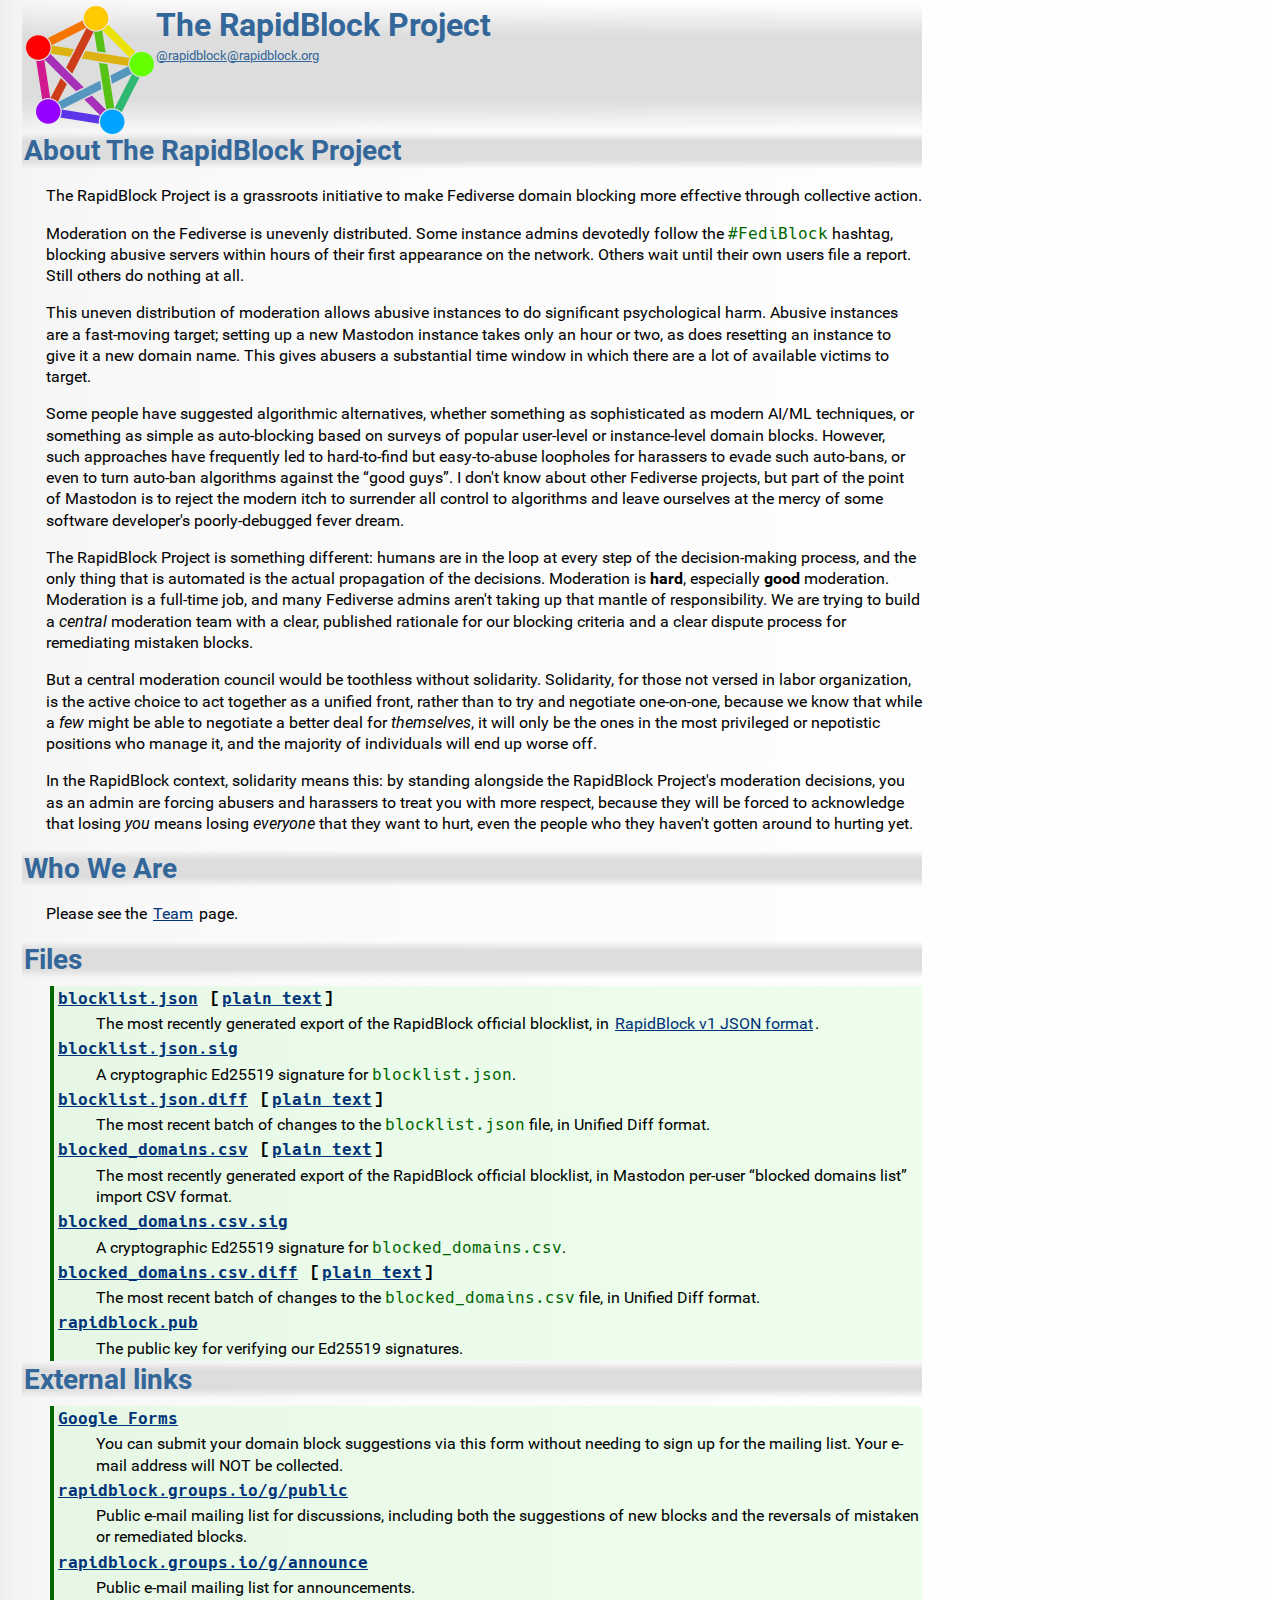
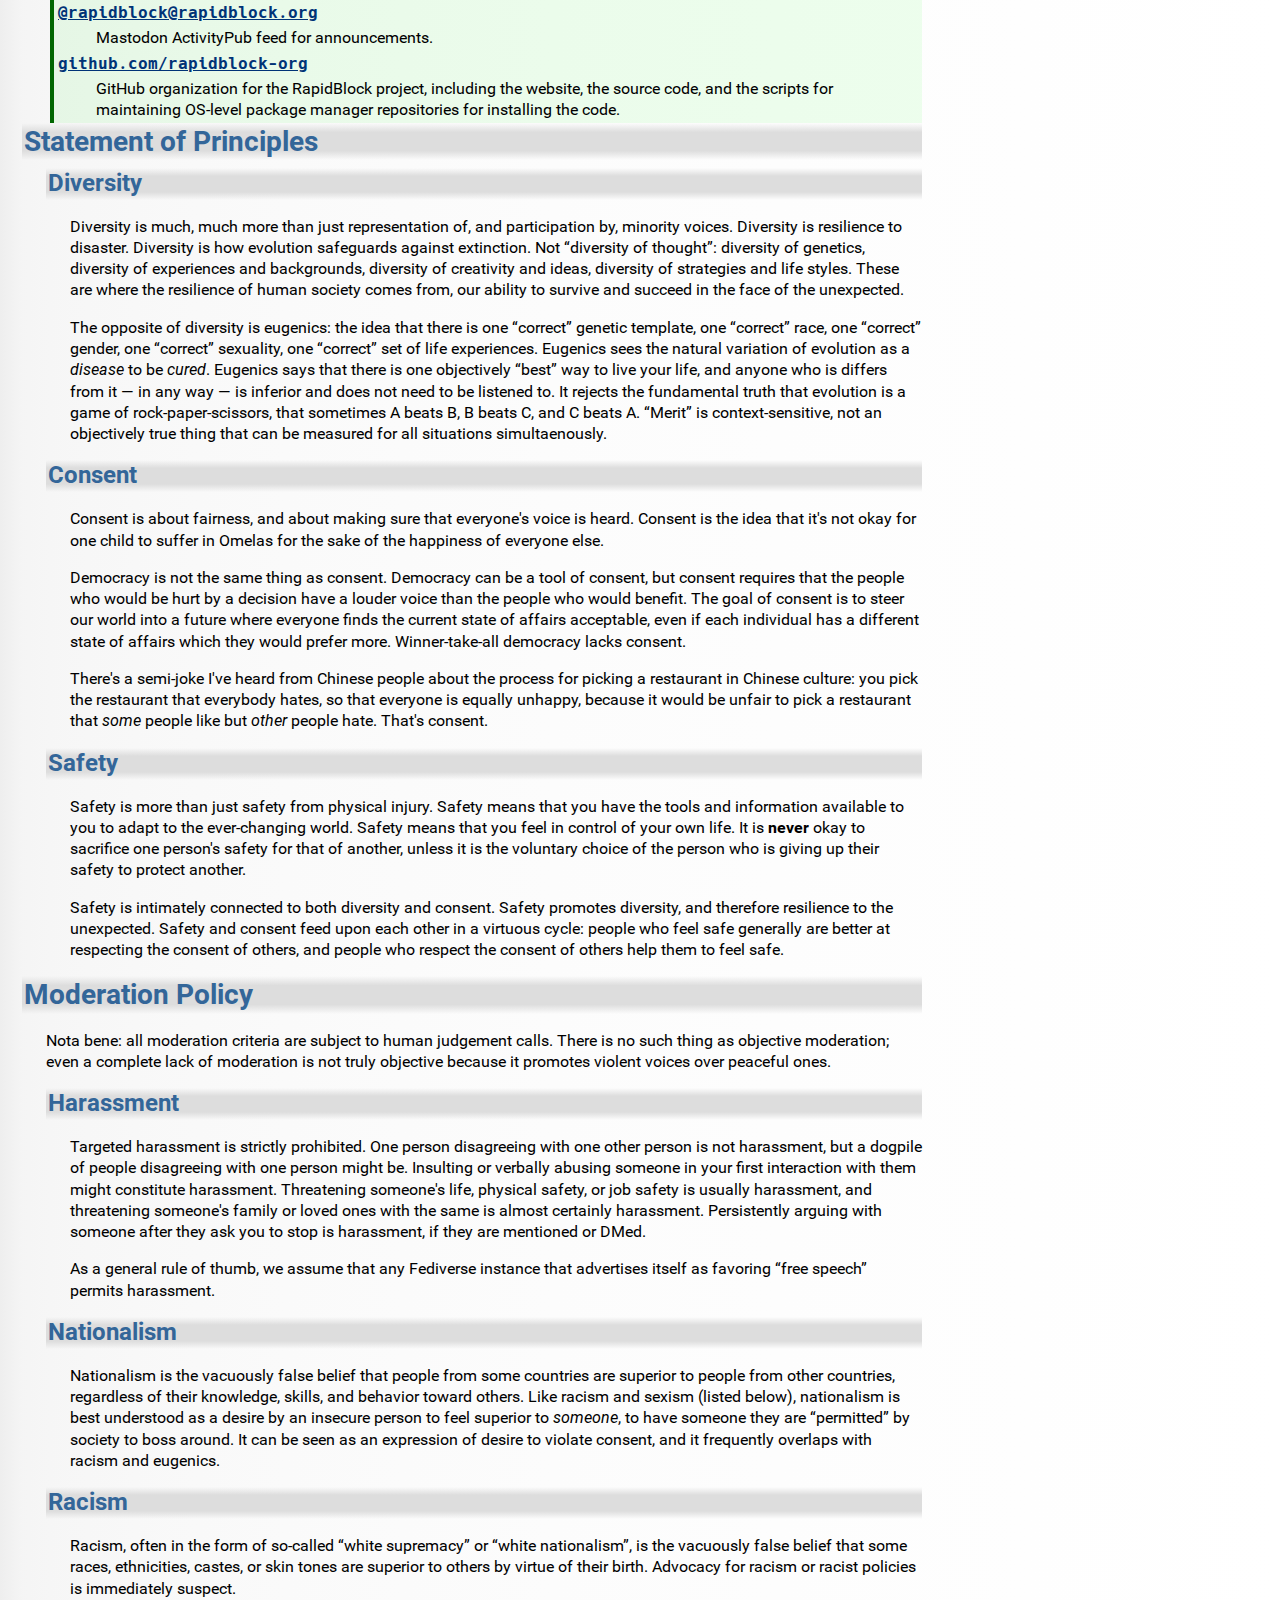
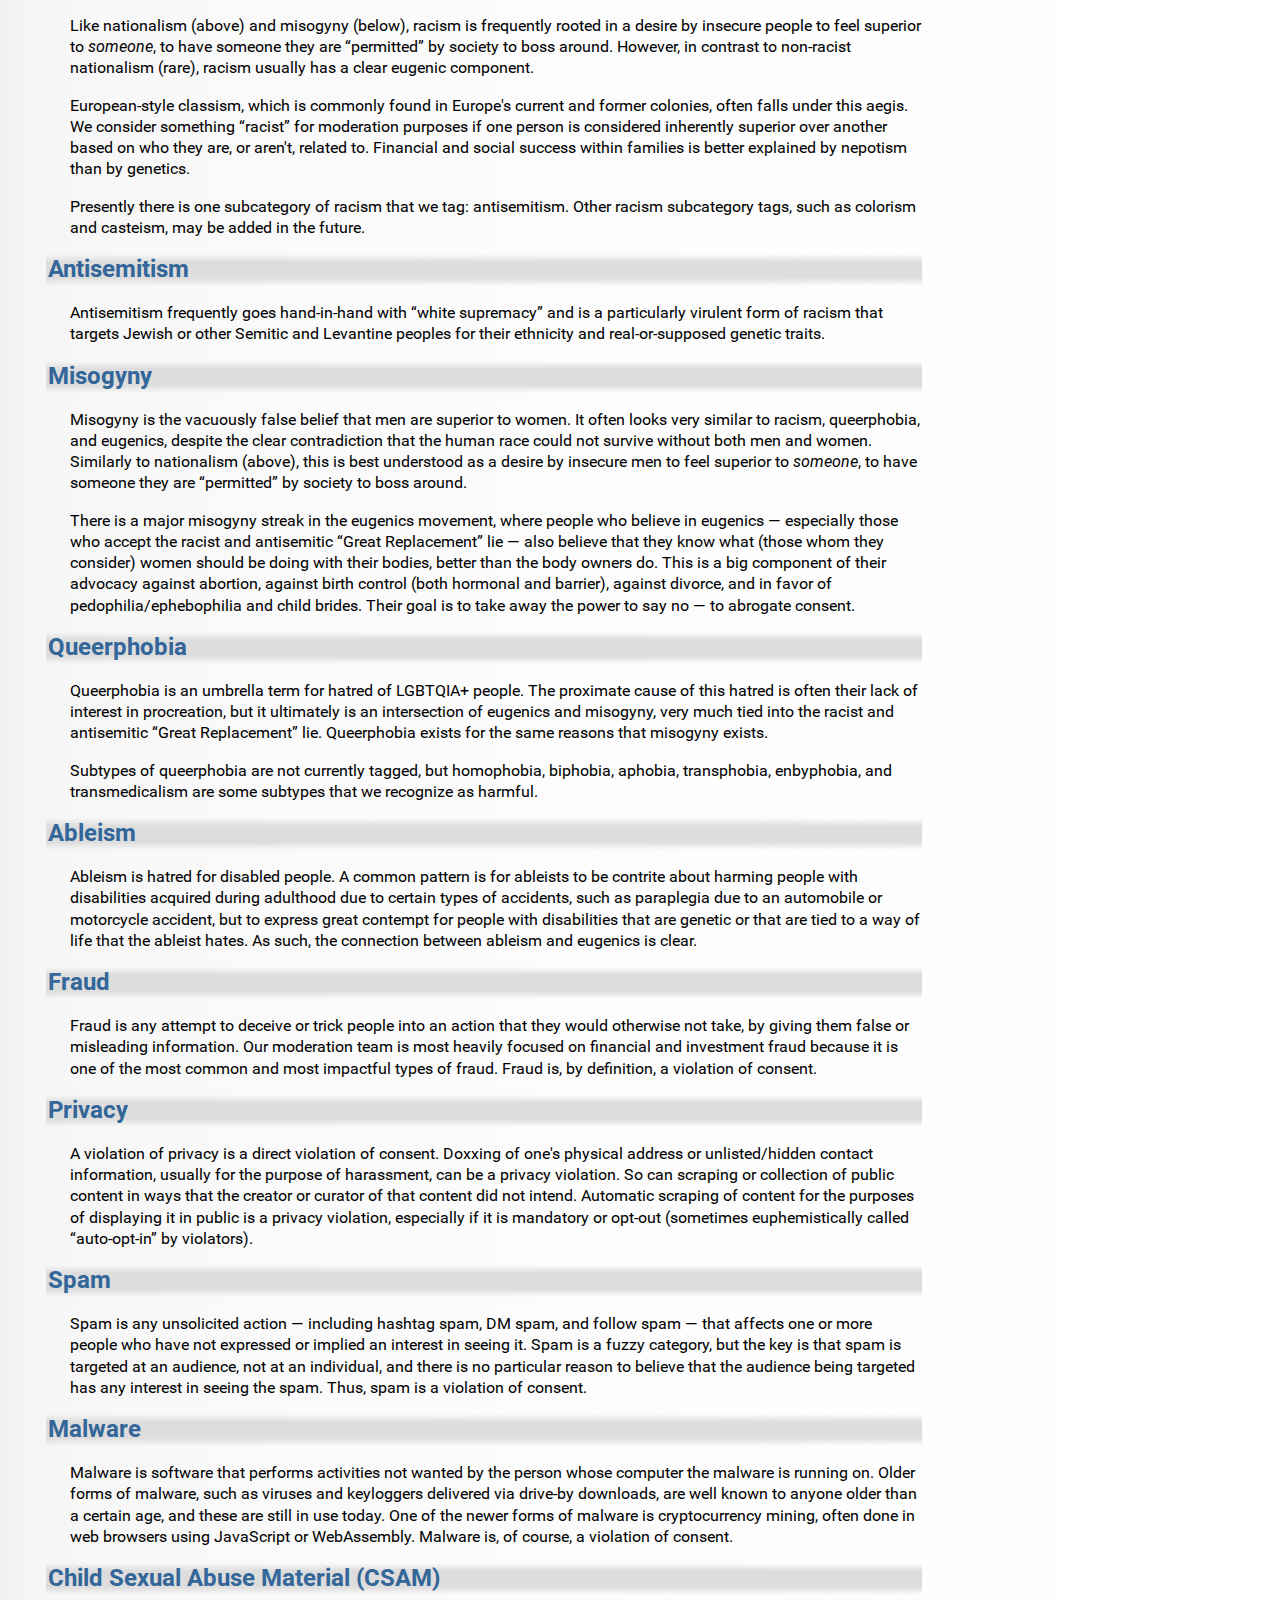
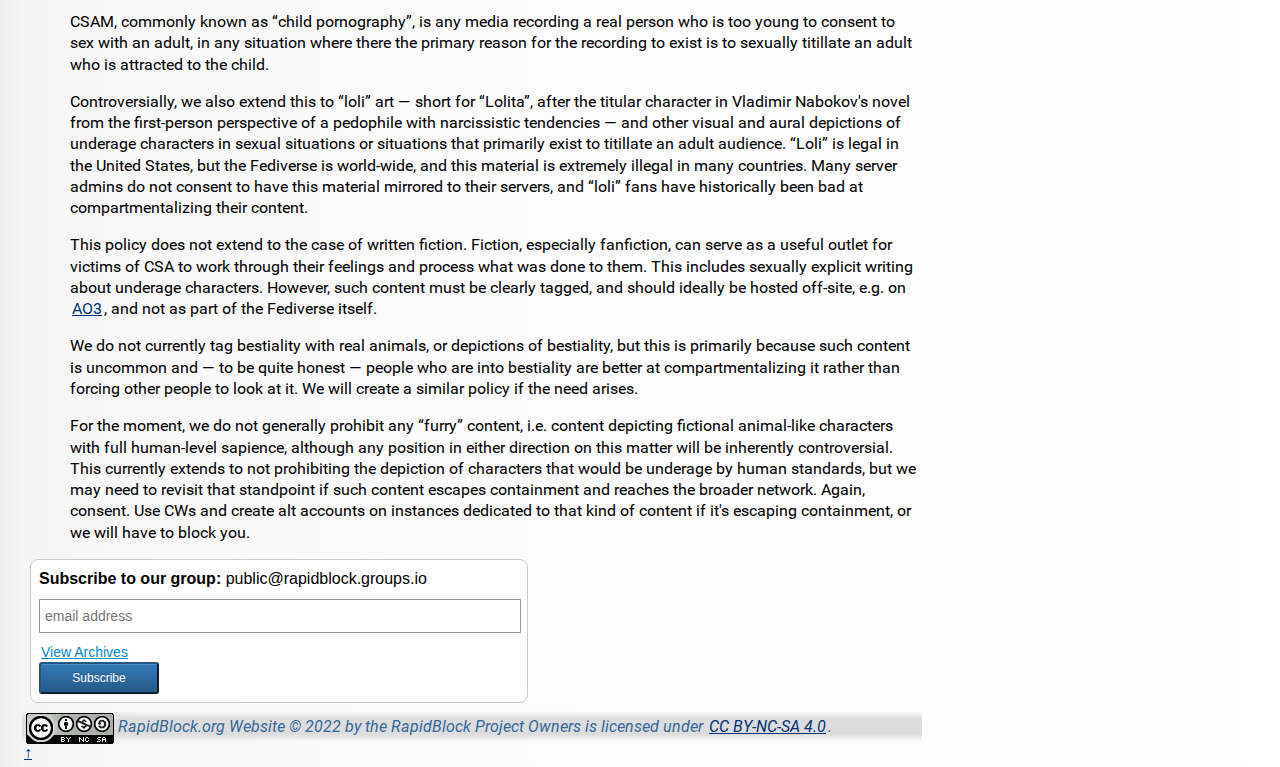
<file: index.html>
<!DOCTYPE html>
<html lang="en-US">
  <head>
    <meta charset="utf-8">
    <meta name="viewport" content="width=device-width, initial-scale=1">
    <title>The RapidBlock Project — Home</title>
    <link rel="canonical" href="https://rapidblock.org/">

    <meta name="author" content="The RapidBlock Project Owners">
    <meta name="description" content="Home of the RapidBlock Project for sharing blocklists of bad actors on the Fediverse.">
    <meta itemprop="name" content="The RapidBlock Project">
    <meta itemprop="description" content="Home of the RapidBlock Project for sharing blocklists of bad actors on the Fediverse.">
    <meta property="og:locale" content="en_US">
    <meta property="og:type" content="website">
    <meta property="og:site_name" content="The RapidBlock Project">
    <meta property="og:title" content="The RapidBlock Project — Home">
    <meta property="og:description" content="Home of the RapidBlock Project for sharing blocklists of bad actors on the Fediverse.">
    <meta property="og:url" content="https://rapidblock.org/">
    <meta property="og:image" content="https://rapidblock.org/img/256x256.png">
    <meta property="og:image:type" content="image/png">
    <meta property="og:image:width" content="256">
    <meta property="og:image:height" content="256">
    <meta property="og:image:alt" content="Proposed logo for the Fediverse">
    <meta name="twitter:card" content="summary_large_image">
    <meta name="twitter:site" content="@dlkingauthor">
    <meta name="twitter:title" content="The RapidBlock Project — Home">
    <meta name="twitter:description" content="Home of the RapidBlock Project for sharing blocklists of bad actors on the Fediverse.">
    <meta name="twitter:image" content="https://rapidblock.org/img/256x256.png">
    <meta name="twitter:image:alt" content="Proposed logo for the Fediverse">

    <meta name="theme-color" content="#ffffff">
    <meta name="theme-color" content="#222222" media="(prefers-color-scheme: dark)">
    <meta name="msapplication-navbutton-color" content="#222222">
    <meta name="apple-mobile-web-app-capable" content="yes">
    <meta name="apple-mobile-web-app-status-bar-style" content="#222222">

    <link rel="icon" type="image/png" sizes="16x16" href="/img/16x16.png">
    <link rel="icon" type="image/png" sizes="32x32" href="/img/32x32.png">
    <link rel="icon" type="image/png" sizes="48x48" href="/img/48x48.png">
    <link rel="icon" type="image/png" sizes="64x64" href="/img/64x64.png">
    <link rel="icon" type="image/png" sizes="96x96" href="/img/96x96.png">
    <link rel="apple-touch-icon" type="image/png" sizes="120x120" href="/img/120x120.png">
    <link rel="apple-touch-icon" type="image/png" sizes="128x128" href="/img/128x128.png">
    <link rel="apple-touch-icon" type="image/png" sizes="152x152" href="/img/152x152.png">
    <link rel="apple-touch-icon" type="image/png" sizes="160x160" href="/img/160x160.png">
    <link rel="apple-touch-icon" type="image/png" sizes="167x167" href="/img/167x167.png">
    <link rel="apple-touch-icon" type="image/png" sizes="180x180" href="/img/180x180.png">
    <link rel="apple-touch-icon" type="image/png" sizes="192x192" href="/img/192x192.png">
    <link rel="apple-touch-icon" type="image/png" sizes="256x256" href="/img/256x256.png">
    <link rel="apple-touch-icon" type="image/png" sizes="384x384" href="/img/384x384.png">
    <link rel="apple-touch-icon" type="image/png" sizes="512x512" href="/img/512x512.png">
    <!-- link rel="mask-icon" type="image/svg+xml" color="#5bbad5" href="/img/mask.svg" -->

    <link rel="stylesheet" type="text/css" href="/css/normalize.css">
    <link rel="stylesheet" type="text/css" href="/css/roboto.css">
    <link rel="stylesheet" type="text/css" href="/css/hack.css">
    <link rel="stylesheet" type="text/css" href="/css/style.css">

    <link rel="me" type="text/html" href="https://social.rapidblock.org/@rapidblock">
  </head>
  <body id="top">
    <header id="header">
      <h1 id="header-headline">
        <a href="/">
          The RapidBlock Project
        </a>
      </h1>
      <p id="header-logo" aria-hidden="true">
        <a href="/">
          <img src="/img/128x128.png" alt="Logo for the RapidBlock Project">
        </a>
      </p>
      <p id="header-social">
        <a rel="me" href="https://social.rapidblock.org/@rapidblock">@rapidblock@rapidblock.org</a>
      </p>
    </header>
    <main id="main">
      <section id="sec-about">
        <h2><a href="#sec-about">About The RapidBlock Project</a></h2>
        <p>
        The RapidBlock Project is a grassroots initiative to make Fediverse
        domain blocking more effective through collective action.
        </p>
        <p>
        Moderation on the Fediverse is unevenly distributed.  Some instance
        admins devotedly follow the
        <code aria-label="FediBlock">#FediBlock</code>
        hashtag, blocking abusive servers within hours of their first
        appearance on the network.  Others wait until their own users file a
        report.  Still others do nothing at all.
        </p>
        <p>
        This uneven distribution of moderation allows abusive instances to
        do significant psychological harm.  Abusive instances are a
        fast-moving target; setting up a new Mastodon instance takes only an
        hour or two, as does resetting an instance to give it a new domain
        name.  This gives abusers a substantial time window in which there are
        a lot of available victims to target.
        </p>
        <p>
        Some people have suggested algorithmic alternatives, whether something
        as sophisticated as modern AI/ML techniques, or something as simple as
        auto-blocking based on surveys of popular user-level or instance-level
        domain blocks.  However, such approaches have frequently led to
        hard-to-find but easy-to-abuse loopholes for harassers to evade such
        auto-bans, or even to turn auto-ban algorithms against the “good
        guys”.  I don't know about other Fediverse projects, but part of the
        point of Mastodon is to reject the modern itch to surrender all
        control to algorithms and leave ourselves at the mercy of some
        software developer's poorly-debugged fever dream.
        </p>
        <p>
        The RapidBlock Project is something different: humans are in the loop
        at every step of the decision-making process, and the only thing that
        is automated is the actual propagation of the decisions.  Moderation
        is <strong>hard</strong>, especially <strong>good</strong> moderation.
        Moderation is a full-time job, and many Fediverse admins aren't taking
        up that mantle of responsibility.  We are trying to build a
        <em>central</em> moderation team with a clear, published rationale for
        our blocking criteria and a clear dispute process for remediating
        mistaken blocks.
        </p>
        <p>
        But a central moderation council would be toothless without
        solidarity.  Solidarity, for those not versed in labor organization,
        is the active choice to act together as a unified front, rather than
        to try and negotiate one-on-one, because we know that while a
        <em>few</em> might be able to negotiate a better deal for
        <em>themselves</em>, it will only be the ones in the most privileged
        or nepotistic positions who manage it, and the majority of individuals
        will end up worse off.
        </p>
        <p>
        In the RapidBlock context, solidarity means this: by standing alongside
        the RapidBlock Project's moderation decisions, you as an admin are
        forcing abusers and harassers to treat you with more respect, because
        they will be forced to acknowledge that losing <em>you</em> means
        losing <em>everyone</em> that they want to hurt, even the people who
        they haven't gotten around to hurting yet.
        </p>
      </section>
      <section id="sec-who-we-are">
        <h2><a href="#sec-who-we-are">Who We Are</a></h2>
        <p>
          Please see the <a href="/team/">Team</a> page.
        </p>
      </section>
      <section id="sec-files">
        <h2><a href="#sec-files">Files</a></h2>
        <dl>
          <dt>
            <a href="blocklist.json">blocklist.json</a>
            [<a href="blocklist.json.txt">plain text</a>]
          </dt>
          <dd>
            The most recently generated export of the RapidBlock official
            blocklist, in <a href="/spec/v1/">RapidBlock v1 JSON format</a>.
          </dd>
          <dt><a href="blocklist.json.sig">blocklist.json.sig</a></dt>
          <dd>
            A cryptographic Ed25519 signature for <code>blocklist.json</code>.
          </dd>
          <dt>
            <a href="blocklist.json.diff">blocklist.json.diff</a>
            [<a href="blocklist.json.diff.txt">plain text</a>]
          </dt>
          <dd>
            The most recent batch of changes to the
            <code>blocklist.json</code> file, in Unified Diff format.
          </dd>
          <dt>
            <a href="blocked_domains.csv">blocked_domains.csv</a>
            [<a href="blocked_domains.csv.txt">plain text</a>]
          </dt>
          <dd>
            The most recently generated export of the RapidBlock official
            blocklist, in Mastodon per-user “blocked domains list” import CSV
            format.
          </dd>
          <dt><a href="blocked_domains.csv.sig">blocked_domains.csv.sig</a></dt>
          <dd>
            A cryptographic Ed25519 signature for <code>blocked_domains.csv</code>.
          </dd>
          <dt>
            <a href="blocked_domains.csv.diff">blocked_domains.csv.diff</a>
            [<a href="blocked_domains.csv.diff.txt">plain text</a>]
          </dt>
          <dd>
            The most recent batch of changes to the
            <code>blocked_domains.csv</code> file, in Unified Diff format.
          </dd>
          <dt><a href="rapidblock.pub">rapidblock.pub</a></dt>
          <dd>
            The public key for verifying our Ed25519 signatures.
          </dd>
        </dl>
      </section>
      <section id="sec-extlinks">
        <h2><a href="#sec-extlinks">External links</a></h2>
        <dl>
          <dt><a href="https://docs.google.com/forms/d/e/1FAIpQLSd9e4BhwI62oj1gz8gBUPDiw4PfD_x4tLoPsDbkeK1U314ZTA/viewform?usp=sf_link">Google Forms</a></dt>
          <dd>
            You can submit your domain block suggestions via this form without
            needing to sign up for the mailing list.  Your e-mail address will
            NOT be collected.
          </dd>
          <dt><a href="https://rapidblock.groups.io/g/public">rapidblock.groups.io/g/public</a></dt>
          <dd>
            Public e-mail mailing list for discussions, including both the
            suggestions of new blocks and the reversals of mistaken or
            remediated blocks.
          </dd>
          <dt><a href="https://rapidblock.groups.io/g/announce">rapidblock.groups.io/g/announce</a></dt>
          <dd>
            Public e-mail mailing list for announcements.
          </dd>
          <dt><a href="https://social.rapidblock.org/@rapidblock">@rapidblock@rapidblock.org</a></dt>
          <dd>
            Mastodon ActivityPub feed for announcements.
          </dd>
          <dt><a href="https://github.com/rapidblock-org">github.com/rapidblock-org</a></dt>
          <dd>
            GitHub organization for the RapidBlock project, including the
            website, the source code, and the scripts for maintaining OS-level
            package manager repositories for installing the code.
          </dd>
        </dl>
      </section>
      <section id="sec-principles">
        <h2><a href="#sec-principles">Statement of Principles</a></h2>
        <section id="sec-principles-diversity">
          <h3><a href="#sec-principles-diversity">Diversity</a></h3>
          <p>
            Diversity is much, much more than just representation of, and
            participation by, minority voices.  Diversity is resilience to
            disaster.  Diversity is how evolution safeguards against
            extinction.  Not “diversity of thought”: diversity of genetics,
            diversity of experiences and backgrounds, diversity of creativity
            and ideas, diversity of strategies and life styles.  These are
            where the resilience of human society comes from, our ability to
            survive and succeed in the face of the unexpected.
          </p>
          <p>
            The opposite of diversity is eugenics: the idea that there is one
            “correct” genetic template, one “correct” race, one “correct”
            gender, one “correct” sexuality, one “correct” set of life
            experiences.  Eugenics sees the natural variation of evolution as
            a <em>disease</em> to be <em>cured</em>.  Eugenics says that there
            is one objectively “best” way to live your life, and anyone who is
            differs from it — in any way — is inferior and does not need to be
            listened to.  It rejects the fundamental truth that evolution is a
            game of rock-paper-scissors, that sometimes A beats B, B beats C,
            and C beats A.  “Merit” is context-sensitive, not an objectively
            true thing that can be measured for all situations simultaenously.
          </p>
        </section>
        <section id="sec-principles-consent">
          <h3><a href="#sec-principles-consent">Consent</a></h3>
          <p>
            Consent is about fairness, and about making sure that everyone's
            voice is heard.  Consent is the idea that it's not okay for one
            child to suffer in Omelas for the sake of the happiness of
            everyone else.
          </p>
          <p>
            Democracy is not the same thing as consent.  Democracy can be a
            tool of consent, but consent requires that the people who would be
            hurt by a decision have a louder voice than the people who would
            benefit.  The goal of consent is to steer our world into a future
            where everyone finds the current state of affairs acceptable, even
            if each individual has a different state of affairs which they
            would prefer more.  Winner-take-all democracy lacks consent.
          </p>
          <p>
            There's a semi-joke I've heard from Chinese people about the
            process for picking a restaurant in Chinese culture: you pick the
            restaurant that everybody hates, so that everyone is equally
            unhappy, because it would be unfair to pick a restaurant that
            <em>some</em> people like but <em>other</em> people hate.  That's
            consent.
          </p>
        </section>
        <section id="sec-principles-safety">
          <h3><a href="#sec-principles-safety">Safety</a></h3>
          <p>
            Safety is more than just safety from physical injury.  Safety
            means that you have the tools and information available to you to
            adapt to the ever-changing world.  Safety means that you feel in
            control of your own life.  It is <strong>never</strong> okay to
            sacrifice one person's safety for that of another, unless it is
            the voluntary choice of the person who is giving up their safety
            to protect another.
          </p>
          <p>
            Safety is intimately connected to both diversity and consent.
            Safety promotes diversity, and therefore resilience to the
            unexpected.  Safety and consent feed upon each other in a virtuous
            cycle: people who feel safe generally are better at respecting the
            consent of others, and people who respect the consent of others
            help them to feel safe.
          </p>
        </section>
      </section>
      <section id="sec-policy">
        <h2><a href="#sec-policy">Moderation Policy</a></h2>
        <p>
          Nota bene: all moderation criteria are subject to human judgement
          calls.  There is no such thing as objective moderation; even a
          complete lack of moderation is not truly objective because it
          promotes violent voices over peaceful ones.
        </p>
        <section id="sec-policy-harassment">
          <h3><a href="#sec-policy-harassment">Harassment</a></h3>
          <p>
            Targeted harassment is strictly prohibited.  One person
            disagreeing with one other person is not harassment, but a dogpile
            of people disagreeing with one person might be.  Insulting or
            verbally abusing someone in your first interaction with them might
            constitute harassment.  Threatening someone's life, physical
            safety, or job safety is usually harassment, and threatening
            someone's family or loved ones with the same is almost certainly
            harassment.  Persistently arguing with someone after they ask you
            to stop is harassment, if they are mentioned or DMed.
          </p>
          <p>
            As a general rule of thumb, we assume that any Fediverse instance
            that advertises itself as favoring “free speech” permits
            harassment.
          </p>
        </section>
        <section id="sec-policy-nationalism">
          <h3><a href="#sec-policy-nationalism">Nationalism</a></h3>
          <p>
            Nationalism is the vacuously false belief that people from some
            countries are superior to people from other countries, regardless
            of their knowledge, skills, and behavior toward others.  Like
            racism and sexism (listed below), nationalism is best understood
            as a desire by an insecure person to feel superior to
            <em>someone</em>, to have someone they are “permitted” by society
            to boss around.  It can be seen as an expression of desire to
            violate consent, and it frequently overlaps with racism and
            eugenics.
          </p>
        </section>
        <section id="sec-policy-racism">
          <h3><a href="#sec-policy-racism">Racism</a></h3>
          <p>
            Racism, often in the form of so-called “white supremacy” or “white
            nationalism”, is the vacuously false belief that some races,
            ethnicities, castes, or skin tones are superior to others by
            virtue of their birth.  Advocacy for racism or racist policies is
            immediately suspect.
          </p>
          <p>
            Like nationalism (above) and misogyny (below), racism is
            frequently rooted in a desire by insecure people to feel superior
            to <em>someone</em>, to have someone they are “permitted” by
            society to boss around.  However, in contrast to non-racist
            nationalism (rare), racism usually has a clear eugenic component.
          </p>
          <p>
            European-style classism, which is commonly found in Europe's
            current and former colonies, often falls under this aegis.  We
            consider something “racist” for moderation purposes if one person
            is considered inherently superior over another based on who they
            are, or aren't, related to.  Financial and social success within
            families is better explained by nepotism than by genetics.
          </p>
          <p>
            Presently there is one subcategory of racism that we tag:
            antisemitism. Other racism subcategory tags, such as colorism and
            casteism, may be added in the future.
          </p>
        </section>
        <section id="sec-policy-antisemitism">
          <h3><a href="#sec-policy-antisemitism">Antisemitism</a></h3>
          <p>
            Antisemitism frequently goes hand-in-hand with “white supremacy”
            and is a particularly virulent form of racism that targets Jewish
            or other Semitic and Levantine peoples for their ethnicity and
            real-or-supposed genetic traits.
          </p>
        </section>
        <section id="sec-policy-misogyny">
          <h3><a href="#sec-policy-misogyny">Misogyny</a></h3>
          <p>
            Misogyny is the vacuously false belief that men are superior to
            women.  It often looks very similar to racism, queerphobia, and
            eugenics, despite the clear contradiction that the human race
            could not survive without both men and women.  Similarly to
            nationalism (above), this is best understood as a desire by
            insecure men to feel superior to <em>someone</em>, to have someone
            they are “permitted” by society to boss around.
          </p>
          <p>
            There is a major misogyny streak in the eugenics movement, where
            people who believe in eugenics — especially those who accept the
            racist and antisemitic “Great Replacement” lie — also believe that
            they know what (those whom they consider) women should be doing
            with their bodies, better than the body owners do.  This is a big
            component of their advocacy against abortion, against birth
            control (both hormonal and barrier), against divorce, and in favor
            of pedophilia/ephebophilia and child brides.  Their goal is to
            take away the power to say no — to abrogate consent.
          </p>
        </section>
        <section id="sec-policy-queerphobia">
          <h3><a href="#sec-policy-queerphobia">Queerphobia</a></h3>
          <p>
            Queerphobia is an umbrella term for hatred of LGBTQIA+ people.
            The proximate cause of this hatred is often their lack of interest
            in procreation, but it ultimately is an intersection of eugenics
            and misogyny, very much tied into the racist and antisemitic
            “Great Replacement” lie.  Queerphobia exists for the same reasons
            that misogyny exists.
          </p>
          <p>
            Subtypes of queerphobia are not currently tagged, but homophobia,
            biphobia, aphobia, transphobia, enbyphobia, and transmedicalism
            are some subtypes that we recognize as harmful.
          </p>
        </section>
        <section id="sec-policy-ableism">
          <h3><a href="#sec-policy-ableism">Ableism</a></h3>
          <p>
            Ableism is hatred for disabled people.  A common pattern is for
            ableists to be contrite about harming people with disabilities
            acquired during adulthood due to certain types of accidents, such
            as paraplegia due to an automobile or motorcycle accident, but to
            express great contempt for people with disabilities that are
            genetic or that are tied to a way of life that the ableist hates.
            As such, the connection between ableism and eugenics is clear.
          </p>
        </section>
        <section id="sec-policy-fraud">
          <h3><a href="#sec-policy-fraud">Fraud</a></h3>
          <p>
            Fraud is any attempt to deceive or trick people into an action
            that they would otherwise not take, by giving them false or
            misleading information. Our moderation team is most heavily
            focused on financial and investment fraud because it is one of the
            most common and most impactful types of fraud.  Fraud is, by
            definition, a violation of consent.
          </p>
        </section>
        <section id="sec-policy-privacy">
          <h3><a href="#sec-policy-privacy">Privacy</a></h3>
          <p>
            A violation of privacy is a direct violation of consent.  Doxxing
            of one's physical address or unlisted/hidden contact information,
            usually for the purpose of harassment, can be a privacy violation.
            So can scraping or collection of public content in ways that the
            creator or curator of that content did not intend.  Automatic
            scraping of content for the purposes of displaying it in public is
            a privacy violation, especially if it is mandatory or opt-out
            (sometimes euphemistically called “auto-opt-in” by violators).
          </p>
        </section>
        <section id="sec-policy-spam">
          <h3><a href="#sec-policy-spam">Spam</a></h3>
          <p>
            Spam is any unsolicited action — including hashtag spam, DM spam,
            and follow spam — that affects one or more people who have not
            expressed or implied an interest in seeing it.  Spam is a fuzzy
            category, but the key is that spam is targeted at an audience, not
            at an individual, and there is no particular reason to believe
            that the audience being targeted has any interest in seeing the
            spam.  Thus, spam is a violation of consent.
          </p>
        </section>
        <section id="sec-policy-malware">
          <h3><a href="#sec-policy-malware">Malware</a></h3>
          <p>
            Malware is software that performs activities not wanted by the
            person whose computer the malware is running on.  Older forms of
            malware, such as viruses and keyloggers delivered via drive-by
            downloads, are well known to anyone older than a certain age, and
            these are still in use today.  One of the newer forms of malware
            is cryptocurrency mining, often done in web browsers using
            JavaScript or WebAssembly.  Malware is, of course, a violation of
            consent.
          </p>
        </section>
        <section id="sec-policy-csam">
          <h3><a href="#sec-policy-csam">Child Sexual Abuse Material (CSAM)</a></h3>
          <p>
            CSAM, commonly known as “child pornography”, is any media
            recording a real person who is too young to consent to sex with an
            adult, in any situation where there the primary reason for the
            recording to exist is to sexually titillate an adult who is
            attracted to the child.
          </p>
          <p>
            Controversially, we also extend this to “loli” art — short for
            “Lolita”, after the titular character in Vladimir Nabokov's novel
            from the first-person perspective of a pedophile with narcissistic
            tendencies — and other visual and aural depictions of underage
            characters in sexual situations or situations that primarily exist
            to titillate an adult audience.  “Loli” is legal in the United
            States, but the Fediverse is world-wide, and this material is
            extremely illegal in many countries.  Many server admins do not
            consent to have this material mirrored to their servers, and
            “loli” fans have historically been bad at compartmentalizing their
            content.
          </p>
          <p>
            This policy does not extend to the case of written fiction.
            Fiction, especially fanfiction, can serve as a useful outlet for
            victims of CSA to work through their feelings and process what was
            done to them.  This includes sexually explicit writing about
            underage characters.  However, such content must be clearly
            tagged, and should ideally be hosted off-site, e.g. on
            <a href="https://archiveofourown.org/">AO3</a>,
            and not as part of the Fediverse itself.
          </p>
          <p>
            We do not currently tag bestiality with real animals, or
            depictions of bestiality, but this is primarily because such
            content is uncommon and — to be quite honest — people who are
            into bestiality are better at compartmentalizing it rather than
            forcing other people to look at it.  We will create a similar
            policy if the need arises.
          </p>
          <p>
            For the moment, we do not generally prohibit any “furry” content,
            i.e.  content depicting fictional animal-like characters with full
            human-level sapience, although any position in either direction on
            this matter will be inherently controversial.  This currently
            extends to not prohibiting the depiction of characters that would
            be underage by human standards, but we may need to revisit that
            standpoint if such content escapes containment and reaches the
            broader network.  Again, consent.  Use CWs and create alt
            accounts on instances dedicated to that kind of content if it's
            escaping containment, or we will have to block you.
          </p>
        </section>
      </section>
    </main>
    <aside class="signup">
      <form action="https://rapidblock.groups.io/g/public/signup?u=5717487555401648473" method="post" target="_blank">
        <div class="formdiv">
          <label class="label" for="signup_email_1">
            <span class="message">Subscribe to our group:</span>
            <span class="list">public@rapidblock.groups.io</span>
          </label>
          <input id="signup_email_1" class="email" type="email" name="email" value="" placeholder="email address" required>
          <input class="antispam" type="text" name="b_5717487555401648473" tabindex="-1" value="" aria-hidden="true">
          <div class="linkdiv">
            <a class="link" href="https://rapidblock.groups.io/g/public/topics" target="_blank">View Archives</a>
          </div>
          <input class="button" type="submit" name="subscribe" value="Subscribe">
        </div>
      </form>
    </aside>
    <footer id="footer">
      <div id="copyright">
        <div id="copyright-cclogo" aria-hidden="true">
          <a href="https://creativecommons.org/licenses/by-nc-sa/4.0/" tabindex="-1">
            <img src="/img/cc-by-nc-sa-4.0-88x31.png" alt="CC BY-NC-SA 4.0" width="88" height="31">
          </a>
        </div>
        <div id="copyright-text">
          RapidBlock.org Website © 2022 by the RapidBlock Project Owners is
          licensed under
          <a rel="license" href="https://creativecommons.org/licenses/by-nc-sa/4.0/">CC BY-NC-SA 4.0</a>.
        </div>
      </div>
      <div id="back-to-top">
        <a href="#top">↑</a>
      </div>
    </footer>
  </body>
</html>
</file>
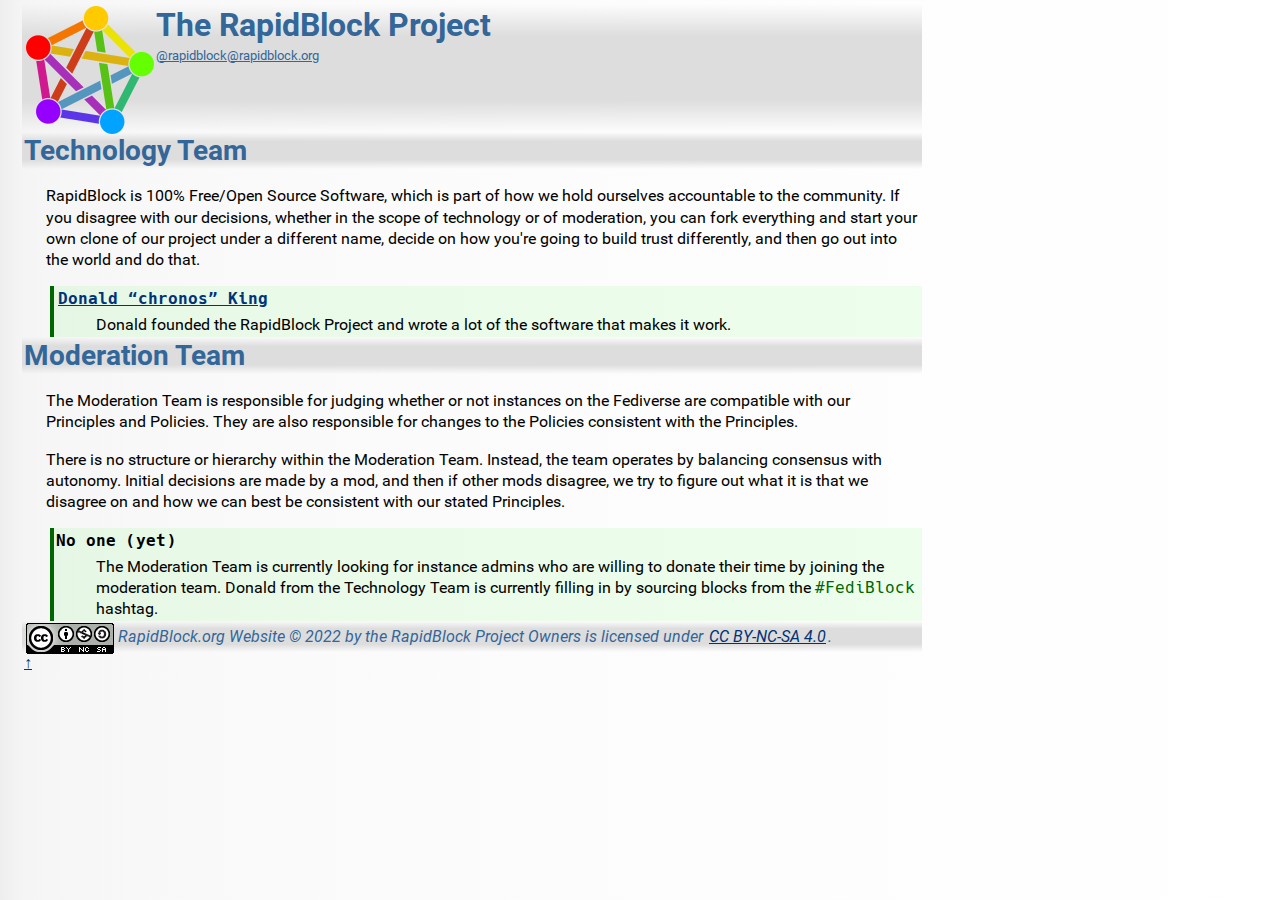
<file: team/index.html>
<!DOCTYPE html>
<html lang="en-US">
  <head>
    <meta charset="utf-8">
    <meta name="viewport" content="width=device-width, initial-scale=1">
    <title>The RapidBlock Project — Team</title>
    <link rel="canonical" href="https://rapidblock.org/team/">

    <meta name="author" content="The RapidBlock Project Owners">
    <meta name="description" content="The RapidBlock Project — Team">
    <meta property="og:title" content="The RapidBlock Project — Team">
    <meta property="og:description" content="List of people associated with the RapidBlock Project.">
    <meta property="og:type" content="website">
    <meta property="og:url" content="https://rapidblock.org/spec/v1/">
    <meta itemprop="name" content="The RapidBlock Project — Team">
    <meta itemprop="description" content="List of people associated with the RapidBlock Project.">
    <meta name="twitter:card" content="summary">
    <meta name="twitter:title" content="The RapidBlock Project — Team">
    <meta name="twitter:description" content="List of people associated with the RapidBlock Project.">

    <meta name="theme-color" content="#ffffff">
    <meta name="theme-color" content="#222222" media="(prefers-color-scheme: dark)">
    <meta name="msapplication-navbutton-color" content="#222222">
    <meta name="apple-mobile-web-app-capable" content="yes">
    <meta name="apple-mobile-web-app-status-bar-style" content="#222222">

    <link rel="icon" type="image/png" sizes="16x16" href="/img/16x16.png">
    <link rel="icon" type="image/png" sizes="32x32" href="/img/32x32.png">
    <link rel="icon" type="image/png" sizes="48x48" href="/img/48x48.png">
    <link rel="icon" type="image/png" sizes="64x64" href="/img/64x64.png">
    <link rel="icon" type="image/png" sizes="96x96" href="/img/96x96.png">
    <link rel="apple-touch-icon" type="image/png" sizes="120x120" href="/img/120x120.png">
    <link rel="apple-touch-icon" type="image/png" sizes="128x128" href="/img/128x128.png">
    <link rel="apple-touch-icon" type="image/png" sizes="152x152" href="/img/152x152.png">
    <link rel="apple-touch-icon" type="image/png" sizes="160x160" href="/img/160x160.png">
    <link rel="apple-touch-icon" type="image/png" sizes="167x167" href="/img/167x167.png">
    <link rel="apple-touch-icon" type="image/png" sizes="180x180" href="/img/180x180.png">
    <link rel="apple-touch-icon" type="image/png" sizes="192x192" href="/img/192x192.png">
    <link rel="apple-touch-icon" type="image/png" sizes="256x256" href="/img/256x256.png">
    <link rel="apple-touch-icon" type="image/png" sizes="384x384" href="/img/384x384.png">
    <link rel="apple-touch-icon" type="image/png" sizes="512x512" href="/img/512x512.png">
    <!-- link rel="mask-icon" type="image/svg+xml" color="#5bbad5" href="/img/mask.svg" -->

    <link rel="stylesheet" type="text/css" href="/css/normalize.css">
    <link rel="stylesheet" type="text/css" href="/css/roboto.css">
    <link rel="stylesheet" type="text/css" href="/css/hack.css">
    <link rel="stylesheet" type="text/css" href="/css/style.css">
  </head>
  <body id="top">
    <header id="header">
      <h1 id="header-headline">
        <a href="/">
          The RapidBlock Project
        </a>
      </h1>
      <p id="header-logo" aria-hidden="true">
        <a href="/">
          <img src="/img/128x128.png" alt="Logo for the RapidBlock Project">
        </a>
      </p>
      <p id="header-social">
        <a href="https://social.rapidblock.org/@rapidblock">@rapidblock@rapidblock.org</a>
      </p>
    </header>
    <main id="main">
      <section id="sec-technology">
        <h2><a href="#sec-technology">Technology Team</a></h2>
        <p>
          RapidBlock is 100% Free/Open Source Software, which is part of how
          we hold ourselves accountable to the community.  If you disagree
          with our decisions, whether in the scope of technology or of
          moderation, you can fork everything and start your own clone of our
          project under a different name, decide on how you're going to build
          trust differently, and then go out into the world and do that.
        </p>
        <dl>
          <dt><a href="https://chronos-tachyon.net/">Donald “chronos” King</a></dt>
          <dd>
            Donald founded the RapidBlock Project and wrote a lot of the
            software that makes it work.
          </dd>
        </dl>
      </section>
      <section id="sec-moderation">
        <h2><a href="#sec-moderation">Moderation Team</a></h2>
        <p>
          The Moderation Team is responsible for judging whether or not
          instances on the Fediverse are compatible with our Principles and
          Policies.  They are also responsible for changes to the Policies
          consistent with the Principles.
        </p>
        <p>
          There is no structure or hierarchy within the Moderation Team.
          Instead, the team operates by balancing consensus with autonomy.
          Initial decisions are made by a mod, and then if other mods
          disagree, we try to figure out what it is that we disagree on and
          how we can best be consistent with our stated Principles.
        </p>
        <dl>
          <dt>No one (yet)</dt>
          <dd>
            The Moderation Team is currently looking for instance admins who
            are willing to donate their time by joining the moderation team.
            Donald from the Technology Team is currently filling in by
            sourcing blocks from the
            <code aria-label="FediBlock">#FediBlock</code>
            hashtag.
          </dd>
        </dl>
      </section>
    </main>
    <footer id="footer">
      <div id="copyright">
        <div id="copyright-cclogo" aria-hidden="true">
          <a href="https://creativecommons.org/licenses/by-nc-sa/4.0/" tabindex="-1">
            <img src="/img/cc-by-nc-sa-4.0-88x31.png" alt="CC BY-NC-SA 4.0" width="88" height="31">
          </a>
        </div>
        <div id="copyright-text">
          RapidBlock.org Website © 2022 by the RapidBlock Project Owners is
          licensed under
          <a rel="license" href="https://creativecommons.org/licenses/by-nc-sa/4.0/">CC BY-NC-SA 4.0</a>.
        </div>
      </div>
      <div id="back-to-top">
        <a href="#top">↑</a>
      </div>
    </footer>
  </body>
</html>
</file>
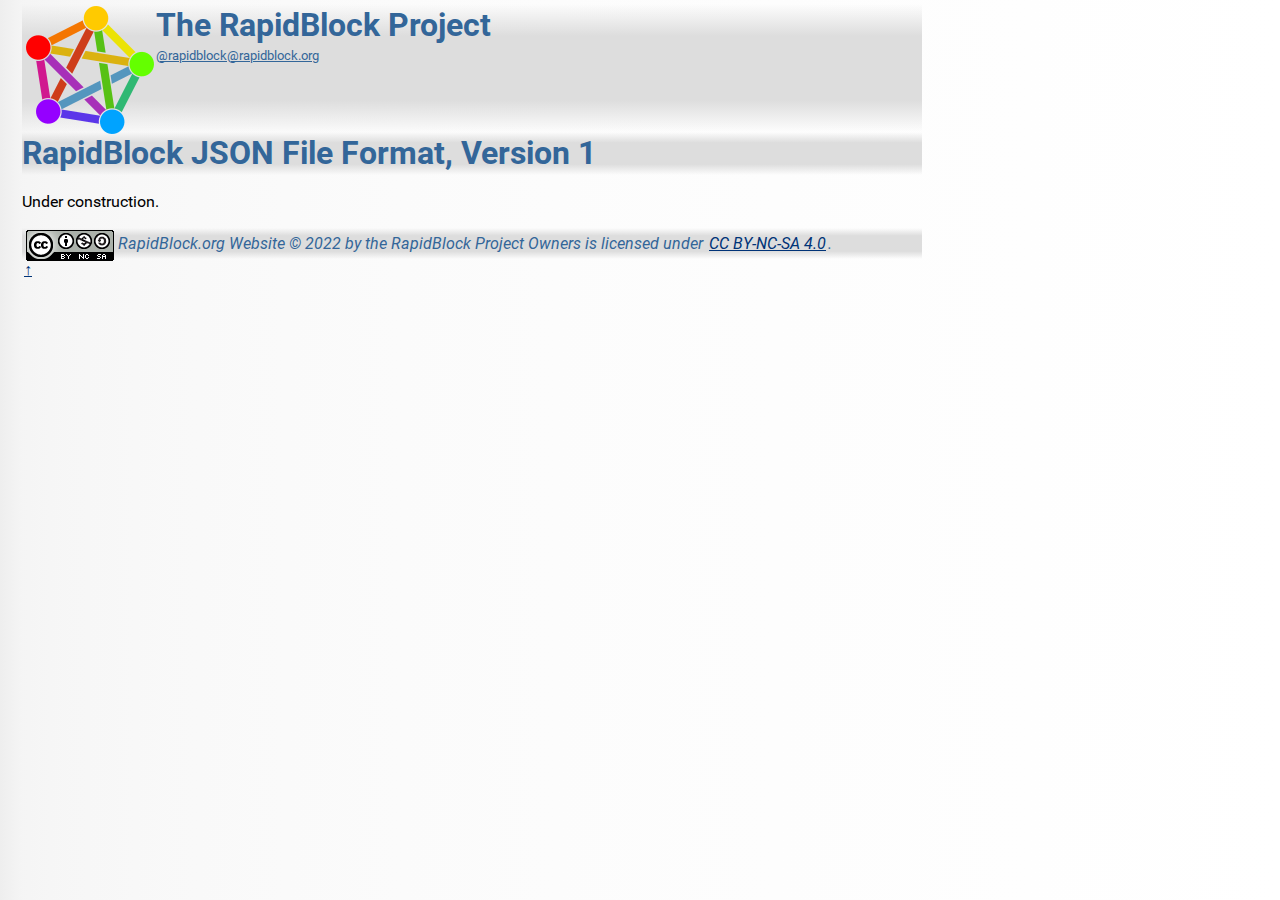
<file: spec/v1/index.html>
<!DOCTYPE html>
<html lang="en-US">
  <head>
    <meta charset="utf-8">
    <meta name="viewport" content="width=device-width, initial-scale=1">
    <title>RapidBlock JSON File Format, Version 1</title>
    <link rel="canonical" href="https://rapidblock.org/spec/v1/">

    <meta name="author" content="The RapidBlock Project Owners">
    <meta name="description" content="RapidBlock JSON File Format Specification, Version 1">
    <meta property="og:title" content="RapidBlock JSON File Format Specification, Version 1">
    <meta property="og:description" content="Specification for the first version of the RapidBlock Project's domain block JSON file.">
    <meta property="og:type" content="website">
    <meta property="og:url" content="https://rapidblock.org/spec/v1/">
    <meta itemprop="name" content="RapidBlock JSON File Format Specification, Version 1">
    <meta itemprop="description" content="Specification for the first version of the RapidBlock Project's domain block JSON file.">
    <meta name="twitter:card" content="summary">
    <meta name="twitter:title" content="RapidBlock JSON File Format Specification, Version 1">
    <meta name="twitter:description" content="Specification for the first version of the RapidBlock Project's domain block JSON file.">

    <meta name="theme-color" content="#ffffff">
    <meta name="theme-color" content="#222222" media="(prefers-color-scheme: dark)">
    <meta name="msapplication-navbutton-color" content="#222222">
    <meta name="apple-mobile-web-app-capable" content="yes">
    <meta name="apple-mobile-web-app-status-bar-style" content="#222222">

    <link rel="icon" type="image/png" sizes="16x16" href="/img/16x16.png">
    <link rel="icon" type="image/png" sizes="32x32" href="/img/32x32.png">
    <link rel="icon" type="image/png" sizes="48x48" href="/img/48x48.png">
    <link rel="icon" type="image/png" sizes="64x64" href="/img/64x64.png">
    <link rel="icon" type="image/png" sizes="96x96" href="/img/96x96.png">
    <link rel="apple-touch-icon" type="image/png" sizes="120x120" href="/img/120x120.png">
    <link rel="apple-touch-icon" type="image/png" sizes="128x128" href="/img/128x128.png">
    <link rel="apple-touch-icon" type="image/png" sizes="152x152" href="/img/152x152.png">
    <link rel="apple-touch-icon" type="image/png" sizes="160x160" href="/img/160x160.png">
    <link rel="apple-touch-icon" type="image/png" sizes="167x167" href="/img/167x167.png">
    <link rel="apple-touch-icon" type="image/png" sizes="180x180" href="/img/180x180.png">
    <link rel="apple-touch-icon" type="image/png" sizes="192x192" href="/img/192x192.png">
    <link rel="apple-touch-icon" type="image/png" sizes="256x256" href="/img/256x256.png">
    <link rel="apple-touch-icon" type="image/png" sizes="384x384" href="/img/384x384.png">
    <link rel="apple-touch-icon" type="image/png" sizes="512x512" href="/img/512x512.png">
    <!-- link rel="mask-icon" type="image/svg+xml" color="#5bbad5" href="/img/mask.svg" -->

    <link rel="stylesheet" type="text/css" href="/css/normalize.css">
    <link rel="stylesheet" type="text/css" href="/css/roboto.css">
    <link rel="stylesheet" type="text/css" href="/css/hack.css">
    <link rel="stylesheet" type="text/css" href="/css/style.css">
  </head>
  <body id="top">
    <header id="header">
      <h1 id="header-headline">
        <a href="/">
          The RapidBlock Project
        </a>
      </h1>
      <p id="header-logo" aria-hidden="true">
        <a href="/">
          <img src="/img/128x128.png" alt="Logo for the RapidBlock Project">
        </a>
      </p>
      <p id="header-social">
        <a href="https://social.rapidblock.org/@rapidblock">@rapidblock@rapidblock.org</a>
      </p>
    </header>
    <main id="main">
      <h1>RapidBlock JSON File Format, Version 1</h1>
      <p>Under construction.</p>
    </main>
    <footer id="footer">
      <div id="copyright">
        <div id="copyright-cclogo" aria-hidden="true">
          <a href="https://creativecommons.org/licenses/by-nc-sa/4.0/" tabindex="-1">
            <img src="/img/cc-by-nc-sa-4.0-88x31.png" alt="CC BY-NC-SA 4.0" width="88" height="31">
          </a>
        </div>
        <div id="copyright-text">
          RapidBlock.org Website © 2022 by the RapidBlock Project Owners is
          licensed under
          <a rel="license" href="https://creativecommons.org/licenses/by-nc-sa/4.0/">CC BY-NC-SA 4.0</a>.
        </div>
      </div>
      <div id="back-to-top">
        <a href="#top">↑</a>
      </div>
    </footer>
  </body>
</html>
</file>
<file: css/roboto.css>
@font-face {
  font-family: 'Roboto';
  font-style: normal;
  font-weight: 100;
  src:
    local('Roboto Thin'),
    local('Roboto-Thin'),
    url(/font/Roboto-Thin.ttf) format('truetype');
}

@font-face {
  font-family: 'Roboto';
  font-style: normal;
  font-weight: 400;
  src:
    local('Roboto'),
    local('Roboto-Regular'),
    url(/font/Roboto-Regular.ttf) format('truetype');
}

@font-face {
  font-family: 'Roboto';
  font-style: normal;
  font-weight: 700;
  src:
    local('Roboto Bold'),
    local('Roboto-Bold'),
    url(/font/Roboto-Bold.ttf) format('truetype');
}

@font-face {
  font-family: 'Roboto';
  font-style: italic;
  font-weight: 100;
  src:
    local('Roboto Thin Italic'),
    local('Roboto-ThinItalic'),
    url(/font/Roboto-ThinItalic.ttf) format('truetype');
}

@font-face {
  font-family: 'Roboto';
  font-style: italic;
  font-weight: 400;
  src:
    local('Roboto Italic'),
    local('Roboto-Italic'),
    url(/font/Roboto-Italic.ttf) format('truetype');
}

@font-face {
  font-family: 'Roboto';
  font-style: italic;
  font-weight: 700;
  src:
    local('Roboto Bold Italic'),
    local('Roboto-BoldItalic'),
    url(/font/Roboto-BoldItalic.ttf) format('truetype');
}

@font-face {
  font-family: 'Roboto Mono';
  font-style: normal;
  font-weight: 100;
  src:
    local('Roboto Mono Thin'),
    local('RobotoMono-Thin'),
    url(/font/RobotoMono-Thin.ttf) format('truetype');
}

@font-face {
  font-family: 'Roboto Mono';
  font-style: normal;
  font-weight: 400;
  src:
    local('Roboto Mono'),
    local('RobotoMono-Regular'),
    url(/font/RobotoMono-Regular.ttf) format('truetype');
}

@font-face {
  font-family: 'Roboto Mono';
  font-style: normal;
  font-weight: 700;
  src:
    local('Roboto Mono Bold'),
    local('RobotoMono-Bold'),
    url(/font/RobotoMono-Bold.ttf) format('truetype');
}

@font-face {
  font-family: 'Roboto Mono';
  font-style: italic;
  font-weight: 100;
  src:
    local('Roboto Mono Thin Italic'),
    local('RobotoMono-ThinItalic'),
    url(/font/RobotoMono-ThinItalic.ttf) format('truetype');
}

@font-face {
  font-family: 'Roboto Mono';
  font-style: italic;
  font-weight: 400;
  src:
    local('Roboto Mono Italic'),
    local('RobotoMono-Italic'),
    url(/font/RobotoMono-Italic.ttf) format('truetype');
}

@font-face {
  font-family: 'Roboto Mono';
  font-style: italic;
  font-weight: 700;
  src:
    local('Roboto Mono Bold Italic'),
    local('RobotoMono-BoldItalic'),
    url(/font/RobotoMono-BoldItalic.ttf) format('truetype');
}
</file>
<file: css/hack.css>
@font-face {
  font-family: 'Hack';
  font-style: normal;
  font-weight: 400;
  src:
    local('Hack'),
    local('Hack-Regular'),
    url('/font/Hack-Regular.woff2') format('woff2'),
    url('/font/Hack-Regular.woff') format('woff'),
    url('/font/Hack-Regular.ttf') format('truetype');
}

@font-face {
  font-family: 'Hack';
  font-style: normal;
  font-weight: 700;
  src:
    local('Hack Bold'),
    local('Hack-Bold'),
    url('/font/Hack-Bold.woff2') format('woff2'),
    url('/font/Hack-Bold.woff') format('woff'),
    url('/font/Hack-Bold.ttf') format('truetype');
}

@font-face {
  font-family: 'Hack';
  font-style: italic;
  font-weight: 400;
  src:
    local('Hack Italic'),
    local('Hack-Italic'),
    url('/font/Hack-Italic.woff2') format('woff2'),
    url('/font/Hack-Italic.woff') format('woff'),
    url('/font/Hack-Italic.ttf') format('truetype');
}

@font-face {
  font-family: 'Hack';
  font-style: italic;
  font-weight: 700;
  src:
    local('Hack Bold Italic'),
    local('Hack-BoldItalic'),
    url('/font/Hack-BoldItalic.woff2') format('woff2'),
    url('/font/Hack-BoldItalic.woff') format('woff'),
    url('/font/Hack-BoldItalic.ttf') format('truetype');
}
</file>
<file: css/style.css>
html {
  --page-background: linear-gradient(to right, #eeeeee, 5%, #ffffff);
  --page-color: #000;
  --faded-color: #555;
  --header-background: linear-gradient(to bottom, transparent, #ddd 25%, #ddd 75%, transparent);
  --header-color: #369;
  --box-border-color: #888;
  --box-background: #eee;
  --box-color: inherit;
  --box-width: 600px;
  --link-color: #037;
  --link-hover-color: #c80;
  --link-click-color: #f00;
  --code-background: #eee;
  --code-color: #060;
  --blockquote-background: #00ff0011;
  --blockquote-color: inherit;
  --blockquote-border-color: #060;
  --dt-background: #00ff0011;
  --dt-color: inherit;
  --dt-border-color: #060;
}

@media (prefers-color-scheme: dark) {
  html {
    --page-background: linear-gradient(to right, #112233, 25%, #000000);
    --page-color: #fff;
    --faded-color: #eee;
    --header-background: linear-gradient(to bottom, transparent, 25%, #123, 75%, transparent);
    --header-color: #fff;
    --box-border-color: #888;
    --box-background: #123;
    --box-color: inherit;
    --link-color: #0af;
    --link-hover-color: #c80;
    --link-click-color: #f00;
    --code-background: #123;
    --code-color: #8b5;
    --blockquote-background: linear-gradient(to right, #00ff0022 10%, transparent);
    --blockquote-color: inherit;
    --blockquote-border-color: #8b5;
    --dt-background: linear-gradient(to right, #00ff0022 10%, transparent);
    --dt-color: inherit;
    --dt-border-color: #8b5;
  }
}

body {
  font-family: 'Roboto', sans-serif;
  font-size: 16px;
  background: var(--page-background);
  color: var(--page-color);
  text-align: start;

  max-width: 900px;
  padding: 0;
  padding-left: 2px;
  margin: 4px;
  margin-left: 20px;
  line-height: 1.33;
}

a:link, a:visited {
  color: var(--link-color);
  text-decoration: underline;
  padding: 2px;
}

a:link:focus, a:visited:focus {
  border: 1px dotted;
}

a:link:hover, a:visited:hover {
  color: var(--link-hover-color);
}

a:link:active, a:visited:active {
  color: var(--link-click-color);
}

a:link img, a:visited img {
  border: none;
  padding: 2px;
  vertical-align: text-bottom;
}

h1 { font-size: 32px; }
h2 { font-size: 28px; }
h3 { font-size: 24px; }
h4 { font-size: 20px; }
h5 { font-size: 16px; }
h6 { font-size: 12px; }

h1, h2, h3, h4, h5, h6 {
  font-weight: bold;
  margin: 0 0 8px 0;
}

h1,
h2,
h3,
h4,
h5,
h6 {
  background: var(--header-background);
  color: var(--header-color);
}

h1 a:link, h1 a:visited,
h2 a:link, h2 a:visited,
h3 a:link, h3 a:visited,
h4 a:link, h4 a:visited,
h5 a:link, h5 a:visited,
h6 a:link, h6 a:visited {
  color: inherit;
  text-decoration: none;
}

pre, code, kbd, samp, var {
  font-family: 'Hack', monospace;
  font-size: 16px;
  color: var(--code-color);
}

pre {
  overflow: auto;
}

.monospace, .codebox {
  font-family: 'Hack', monospace;
  font-size: 16px;
}

pre      a:link, pre      a:visited,
code     a:link, code     a:visited,
kbd      a:link, kbd      a:visited,
samp     a:link, samp     a:visited,
var      a:link, var      a:visited,
.codebox a:link, .codebox a:visited {
  color: inherit;
}

blockquote {
  background: var(--blockquote-background);
  color: var(--blockquote-color);
  border-left: 4px solid var(--blockquote-border-color);
  padding-left: 8px;
}

dfn {
  color: var(--code-color);
  text-decoration: underline wavy 1px;
  font-style: normal;
}

abbr[title] {
  text-decoration: underline dotted;
}

dfn abbr[title] {
  text-decoration: none;
}

kbd {
  font-weight: bold;
}

var {
  font-style: normal;
  text-decoration: underline dotted;
}

dl {
  background: var(--dt-background);
  color: var(--dt-color);
  border-left: 4px solid var(--dt-border-color);
  margin: 0 0 0 4px;
  padding: 0;
}

dt, dd {
  padding: 2px;
}

dt {
  font-family: 'Hack', monospace;
  font-size: 16px;
  font-weight: bold;
}

.small {
  font-size: 12px;
}

.smallcaps {
  font-variant: small-caps;
}

.underline {
  text-decoration: underline;
}

.italic {
  font-style: italic;
}

#header {
  display: grid;
  gap: 0px 4px;
  grid-template-rows: min-content min-content min-content;
  grid-template-columns: 128px auto;
  grid-template-areas:
    "logo headline"
    "logo social"
    "logo .";
  background: var(--header-background);
  color: var(--header-color);
}

#header-logo {
  grid-area: logo;
  margin: 0;
  padding: 0;
  width: 128px;
  height: 128px;
}

#header-logo img {
  width: 128px;
  height: 128px;
}

#header-headline {
  grid-area: headline;
  margin: 0;
  padding: 0;
  background: transparent;
}

#header-social {
  grid-area: social;
  margin: 0;
  padding: 0;
  font-size: 80%;
}

#header a:link,
#header a:visited {
  color: inherit;
}

section {
  margin-left: 24px;
}

section > h1,
section > h2,
section > h3,
section > h4,
section > h5,
section > h6 {
  margin-left: -24px;
}

.text-left   { text-align: start; }
.text-right  { text-align: end;   }

.linklist     { line-height: 2; }
.linklist img { background: #fff; }

img.icon {
  width: 32px;
  height: 32px;
}

.codebox, .factbox, .picturebox, .sidebar {
  --box-width: 600px;

  background: var(--box-background);
  color: var(--box-color);
  width: var(--box-width);

  padding: 4px;
  border: 1px solid var(--box-border-color);
  border-radius: 4px;
  margin-top: 8px;
  margin-bottom: 8px;
  margin-left: calc((100% - var(--box-width) - 10px) / 2);
  margin-right: calc((100% - var(--box-width) - 10px) / 2);
}

.codebox {
  background: var(--code-background);
  color: var(--code-color);
}

.picturebox {
  --box-width: 400px;
}
.picturebox a[href] {
  padding: 0;
}
.picturebox img {
  width: calc(100% - 8px);
  vertical-align: middle !important;
  padding: 0;
}
.picturebox.small-img img {
  width: calc(50% - 12px);
}

.codebox h1, .factbox h1, .picturebox h1, .sidebar h1,
.codebox h2, .factbox h2, .picturebox h2, .sidebar h2,
.codebox h3, .factbox h3, .picturebox h3, .sidebar h3,
.codebox h4, .factbox h4, .picturebox h4, .sidebar h4,
.codebox h5, .factbox h5, .picturebox h5, .sidebar h5,
.codebox h6, .factbox h6, .picturebox h6, .sidebar h6 {
  color: inherit;
  margin: 2px;
}

.hoverlink {
  display: none;
}

p:hover > .hoverlink {
  display: inline;
  color: var(--link-hover-color);
  text-decoration: none;
}

#main {
  clear: both;
}

#copyright {
  display: grid;
  gap: 8px;
  grid-template-rows: min-content;
  grid-template-columns: min-content auto;
  grid-template-areas: "logo text";
  background: var(--header-background);
  color: var(--header-color);
}

#copyright-cclogo {
  grid-area: logo;
  width: 88px;
  height: 31px;
}

#copyright-cclogo img {
  width: 88px;
  height: 31px;
  border: none;
}

#copyright-text {
  grid-area: text;
  align-self: center;
  font-style: italic;
}

.nav-default { display: inline; }
.nav-mobile  { display: none;   }

.signup {
  width: 480px;
  background: #fff;
  color: #000;
  margin: 8px;
  border: 1px solid #ccc;
  border-radius: 8px;
  padding: 8px;
  clear: left;
  font-size: 14px;
  font-family: "Helvetica", "Arial", sans-serif;
}
.signup :link,
.signup :visited {
  color: #08c;
}
.signup :link:hover,
.signup :visited:hover {
  color: #c80;
}
.signup :link:active,
.signup :visited:active {
  color: #f00;
}
.signup .formdiv > * {
  display: block;
}
.signup .label {
  padding-bottom: 10px;
  font-size: 16px;
}
.signup .label > .message {
  font-weight: bold;
}
.signup .email {
  width: 100%;
  margin: 0 4% 10px 0;
  border: 1px solid #999;
  padding: 8px 0;
  text-indent: 5px;
}
.signup .antispam {
  position: absolute;
  left: -5000px;
}
.signup .button {
  display: inline-block;
  width: 25%;
  margin: 0 0 10px 0;
  margin-bottom: 0;
  border-color: #245580;
  border-radius: 3px;
  box-shadow: inset 0 1px 0 rgba(255, 255, 255, .15), 0 1px 1px rgba(0, 0, 0, .075);
  padding: 5px 10px;
  color: #fff;
  background-color: #337ab7;
  background-image: linear-gradient(to bottom, #337ab7 0, #265a88 100%);
  background-repeat: repeat-x;
  vertical-align: middle;
  font-size: 12px;
  font-weight: 400;
  line-height: 1.5;
  text-shadow: 0 -1px 0 rgba(0, 0, 0, .2);
  text-align: center;
  white-space: nowrap;
}

@media only screen and (max-device-width: 480px) {
  body {
    margin: 0 ! important;
    border: none;
    padding: 4px;
  }

  .linklist { line-height: 2; }

  .codebox,
  .factbox,
  .picturebox,
  .sidebar,
  .highlight > .chroma {
    overflow: auto;
  }

  .codebox, .factbox, .picturebox, .sidebar {
    --box-width: 87.5% ! important;
    margin-left: 8px ! important;
    margin-right: 8px ! important;
  }

  .nav-default { display: none;   }
  .nav-mobile  { display: inline; }
}

@media print {
  html {
    --page-background: #fff;
    --page-color: #000;
    --header-background: none;
    --header-color: #000;
    --box-border-color: #888;
    --box-background: #eee;
    --box-color: inherit;
    --link-color: #369;
    --link-hover-color: #c80;
    --link-click-color: #f00;
    --code-background: none;
    --code-color: #060;
    --blockquote-background: none;
    --blockquote-color: inherit;
    --blockquote-border-color: #f00;
    --dt-background: none;
    --dt-color: #060;
    --dt-border-color: #060;
  }

  body {
    margin: 0 ! important;
    border: none;
    padding: 4px;
    text-align: justify;
  }

  pre {
    overflow: visible;
  }

  .float-left  { float: none; }
  .float-right { float: none; }

  .codebox,
  .factbox,
  .picturebox,
  .sidebar,
  .highlight > .chroma {
    overflow: visible;
  }
}
</file>
